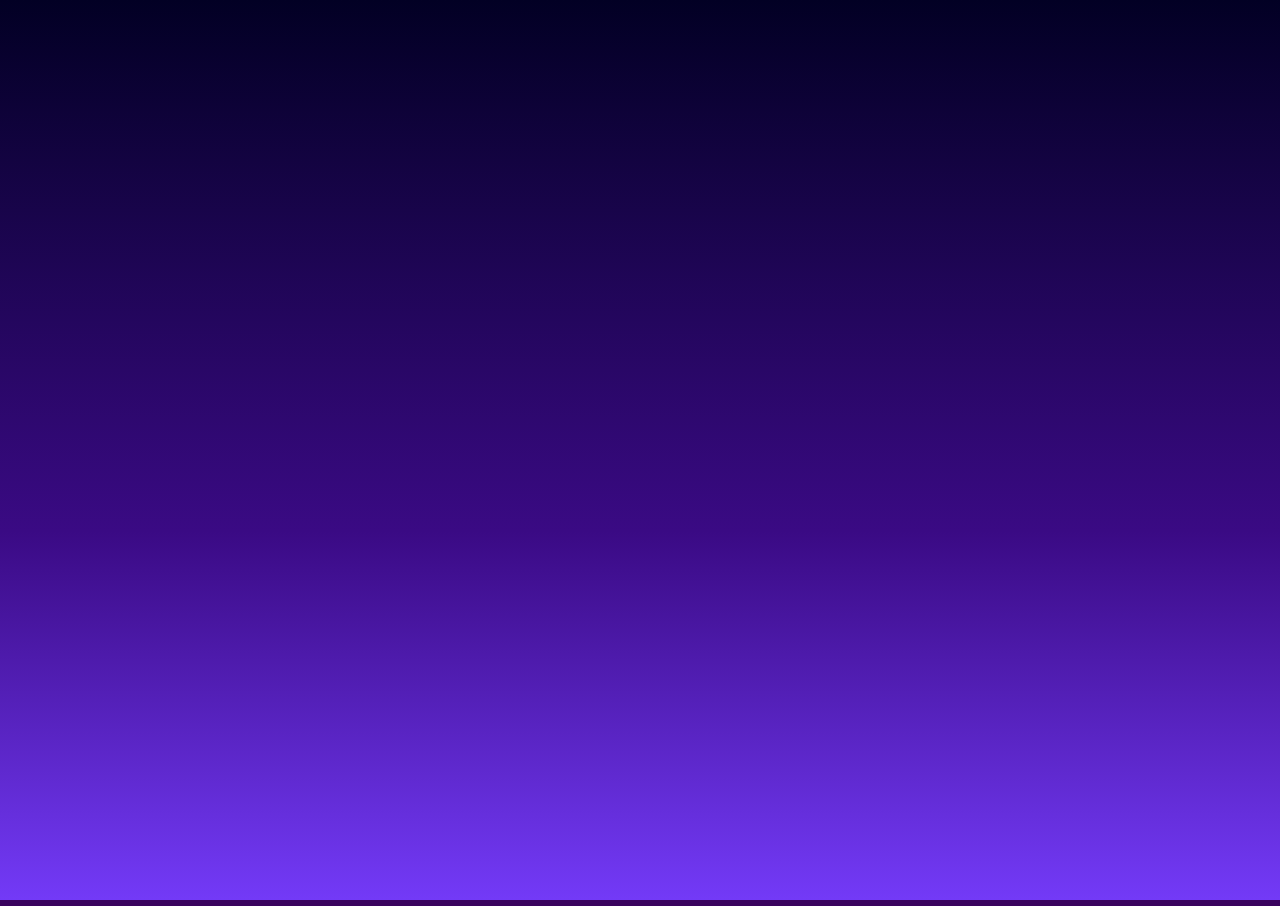
<file: index.html>
<!DOCTYPE html>
<html lang="en">
<head>
    <title>Home</title>
    <link href="css/style.css" rel="stylesheet">
    <!--Stuff-->
    <meta charset="UTF-8">
    <meta name="viewport" content="width=device-width, initial-scale=1">
</head>
<body id="landing">
    <div id="profile-card">
        <div id="content">
            <picture>
                <source srcset="images/profile_small.jpg" media="(max-width: 800px)">
                <source srcset="images/profile.jpeg" media="(min-width: 801px)">
                <source srcset="images/profile_small.jpg">
                <img src="images/profile_small.jpg" alt="Profile Picture">
            </picture>

            <a href="https://open.spotify.com/user/313vszeoe6wiff6pqiln7fig4oqq?si=fc24afa1b05b43d8" target="_blank">
                <img src="images/spotify.png" alt="Follow me on Spotify">
            </a>
            <a href="https://globalgamejam.org/users/ak24" target="_blank">
                <img src="images/ggj.png" alt="Follow me on GGJ">
            </a>
            <a href="https://www.youtube.com/channel/UCrzuOvINaiGTaIEznxDgbOg" target="_blank">
                <img src="images/youtube.png" alt="Follow me on Youtube">
            </a>
            <a href="https://www.instagram.com/sleepy.ash.on/" target="_blank">
                <img src="images/instagram.png" alt="Follow me on Instagram">
            </a>
            <h1>Hello. I'm Ashley Ann.</h1>
        </div>
            <nav>
                <ul>
                    <li><a href="aboutme.html">About Me</a></li>
                    <li><a href="education.html">My Education</a></li>
                    <li><a href="hobbies.html">My Hobbies</a></li>
                </ul>
            </nav>
    </div>
</body>
</html>
</file>
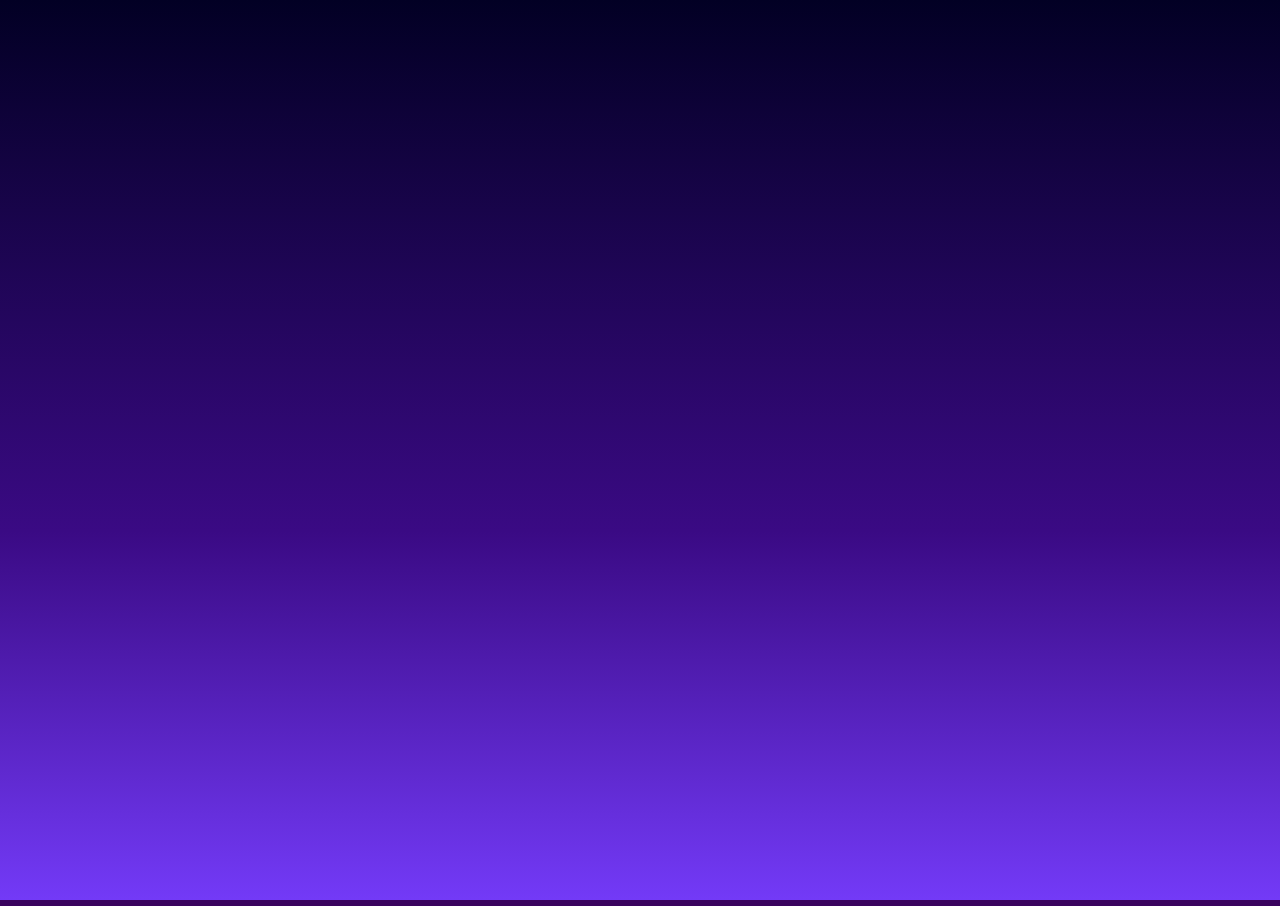
<file: Portfolio/index.html>
<!DOCTYPE html>
<html lang="en">
<head>
    <title>Home</title>
    <link href="css/style.css" rel="stylesheet">
    <!--Stuff-->
    <meta charset="UTF-8">
    <meta name="viewport" content="width=device-width, initial-scale=1">
</head>
<body id="landing">
    <div id="profile-card">
        <div id="content">
            <picture>
                <source srcset="images/profile_small.jpg" media="(max-width: 800px)">
                <source srcset="images/profile.jpeg" media="(min-width: 801px)">
                <source srcset="images/profile_small.jpg">
                <img src="images/profile_small.jpg" alt="Profile Picture">
            </picture>

            <a href="https://open.spotify.com/user/313vszeoe6wiff6pqiln7fig4oqq?si=fc24afa1b05b43d8" target="_blank">
                <img src="images/spotify.png" alt="Follow me on Spotify">
            </a>
            <a href="https://globalgamejam.org/users/ak24" target="_blank">
                <img src="images/ggj.png" alt="Follow me on GGJ">
            </a>
            <a href="https://www.youtube.com/channel/UCrzuOvINaiGTaIEznxDgbOg" target="_blank">
                <img src="images/youtube.png" alt="Follow me on Youtube">
            </a>
            <a href="https://www.instagram.com/sleepy.ash.on/" target="_blank">
                <img src="images/instagram.png" alt="Follow me on Instagram">
            </a>
            <h1>Hello. I'm Ashley Ann.</h1>
        </div>
            <nav>
                <ul>
                    <li><a href="aboutme.html">About Me</a></li>
                    <li><a href="education.html">My Education</a></li>
                    <li><a href="showcase.html">Showcase</a></li>
                </ul>
            </nav>
    </div>
</body>
</html>
</file>
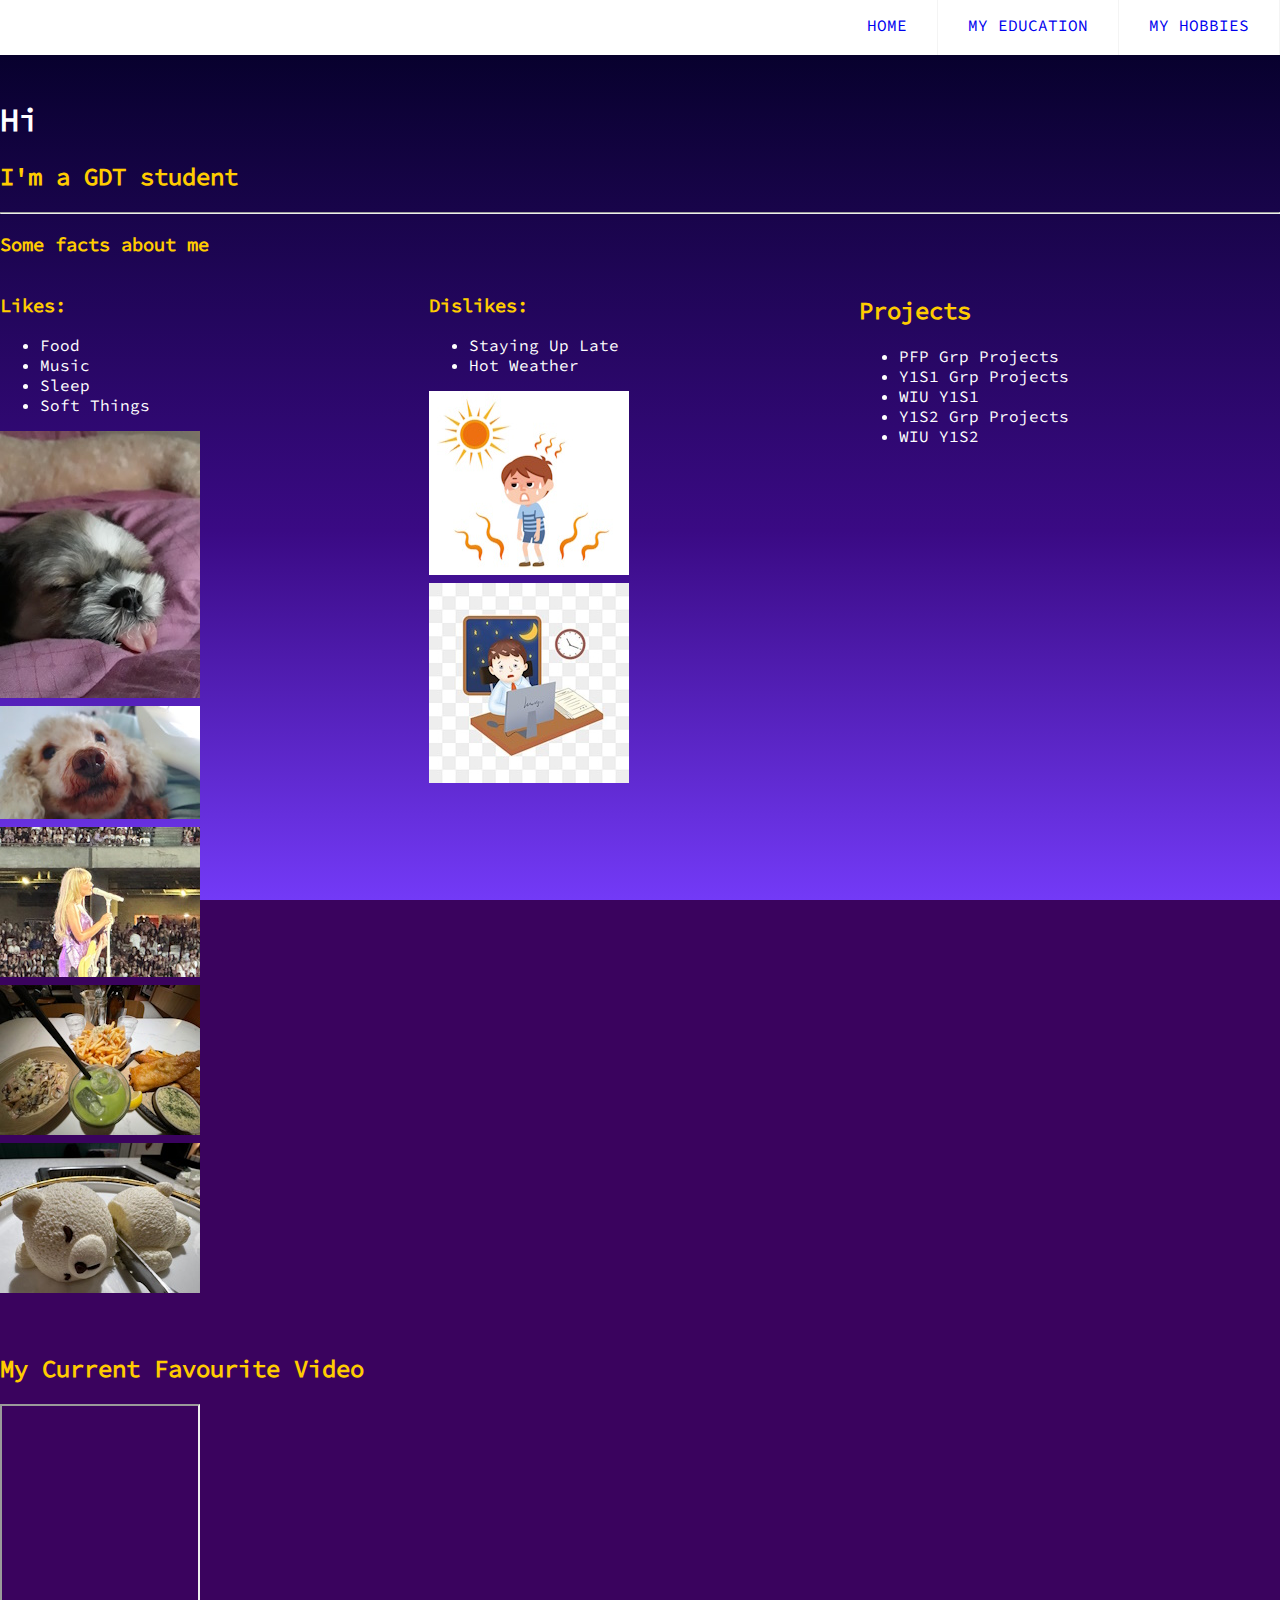
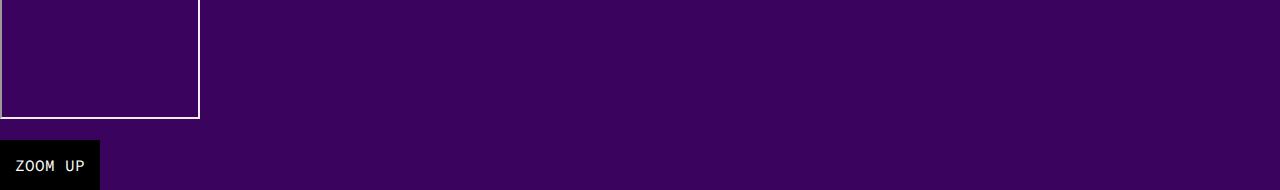
<file: aboutme.html>
﻿<!DOCTYPE html>
<html lang="en">
<head>
    <title>Me</title>
    <link href="css/style.css" rel="stylesheet">
    <!--Stuff-->
    <meta charset="UTF-8">
    <meta name="viewport" content="width=device-width, initial-scale=1">
</head>
<body>
    <nav class="header">
        <input class="menu-btn" type="checkbox" id="menu-btn">
        <label class="menu-icon" for="menu-btn"><span class="navicon"></span></label>
        <ul class="menu">
            <li><a href="index.html">Home</a></li>
            <li><a href="education.html">My Education</a></li>
            <li><a href="hobbies.html">My Hobbies</a></li>
        </ul>
    </nav>
    <a id="top"></a>
    <h1>Hi</h1>
    <h2>I'm a GDT student</h2>
    <hr>
    <h3>Some facts about me</h3>
    <div class="container">
        <div class="feature">
            <div>
                <h3>Likes:</h3>
                <ul>
                    <li>Food</li>
                    <li>Music</li>
                    <li>Sleep</li>
                    <li>Soft Things</li>
                </ul>
                <div class="container">
                    <div class="feature">
                        <img src="images/ming.jpeg" alt="dog">
                        <img src="images/bella.jpeg" alt="dog">
                        <img src="images/music.jpeg" alt="music">
                        <img src="images/foods.jpeg" alt="food">
                        <img src="images/ded.jpeg" alt="bday cake">
                    </div>
                </div>
            </div>
            <div>
                <h3>Dislikes:</h3>
                <ul>
                    <li>Staying Up Late</li>
                    <li>Hot Weather</li>
                </ul>
                <div class="container">
                    <div class="feature">
                        <img src="images/hot.jpg" alt="hot weather">
                        <img src="images/sleepless.jpg" alt="hot weather">
                    </div>
                </div>
            </div>
            <div>
                <h2>Projects</h2>
                    <ul>
                        <li>PFP Grp Projects</li>
                        <li>Y1S1 Grp Projects</li>
                        <li>WIU Y1S1</li>
                        <li>Y1S2 Grp Projects</li>
                        <li>WIU Y1S2</li>
                    </ul>
            </div>
            <div>
                <h2>My Current Favourite Video</h2>
                <iframe width="200" height="315" src="https://www.youtube.com/embed/NX8InjXV2OU?si=JHWQr1eLINN7y5zG" title="YouTube video player" allow="accelerometer; autoplay; clipboard-write; encrypted-media; gyroscope; picture-in-picture; web-share" referrerpolicy="strict-origin-when-cross-origin" allowfullscreen></iframe>
            </div>
        </div>
    </div>
    <a id="topButton" href="#top">Zoom Up</a>
</body>
</html>
</file>
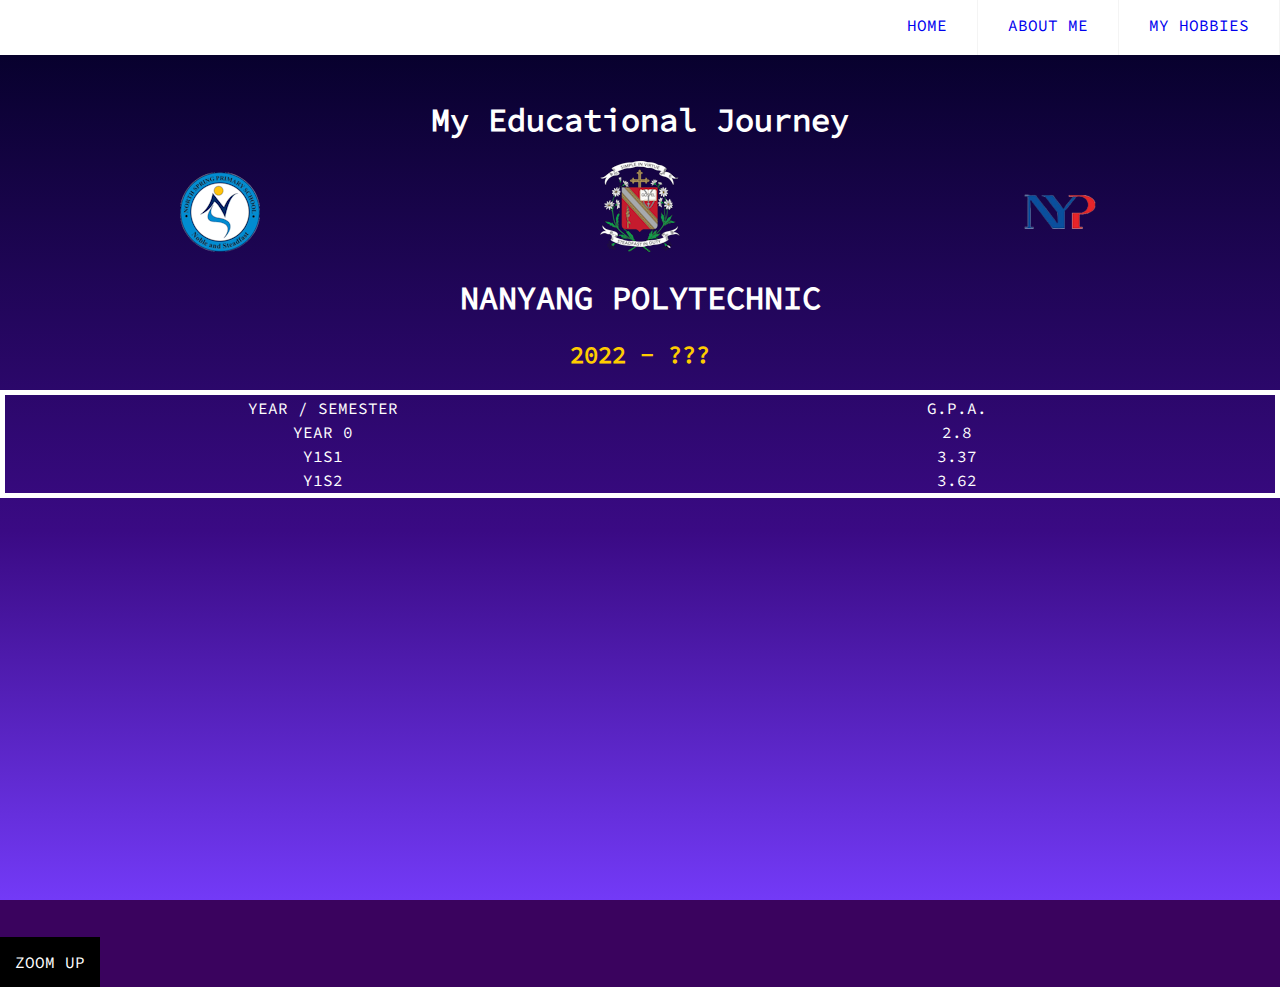
<file: education.html>
<!DOCTYPE html>
<html lang="en">
<head>
    <title>Education</title>
    <link href="css/style.css" rel="stylesheet">
    <!--Stuff-->
    <meta charset="UTF-8">
    <meta name="viewport" content="width=device-width, initial-scale=1">
</head>
<body>
    <nav class="header">
        <input class="menu-btn" type="checkbox" id="menu-btn">
        <label class="menu-icon" for="menu-btn"><span class="navicon"></span></label>
        <ul class="menu">
            <li><a href="index.html">Home</a></li>
            <li><a href="aboutme.html">About Me</a></li>
            <li><a href="hobbies.html">My Hobbies</a></li>
        </ul>
    </nav>
    <header><h1>My Educational Journey</h1></header>
    <ul id="schools">
        <li><a href="#primary"><img src="images/primary.png" alt="nsps"></a></li>
        <li><a href="#secondary"><img src="images/secondary.png" alt="chij sjc"></a></li>
        <li><a href="#poly"><img src="images/poly.png" alt="nyp"></a></li>
    </ul>
    <a id="top"></a>
    <div id="tab-folder">
        <div id="primary" class="tab-content">
            <h1>NORTH SPRING PRIMARY SCHOOL</h1>
            <h2>2012 - 2017</h2>
            <h3>PSLE Score: 156</h3>
            <table>
                <tr>
                    <td>
                        CCA NAME
                    </td>
                    <td>
                        DESCRIPTION
                    </td>
                    <td>
                        DURATION
                    </td>
                </tr>
                <tr>
                    <td>
                        violin
                    </td>
                    <td>
                        Noisy instrument. Failed miserably to play
                    </td>
                    <td>
                        P1-P2
                    </td>
                </tr>
                <tr>
                    <td>
                        yummy maths chef
                    </td>
                    <td>
                        yummy food. little math
                    </td>
                    <td>
                        P3-P6
                    </td>
                </tr>
            </table>
        </div>

        <div id="secondary" class="tab-content">
            <h1>CHIJ St Joseph's Convent</h1>
            <h2>2018 - 2021</h2>
            <h3>N Lvl Score: 9</h3>

            <h2>My Certificates</h2>
            <div class="container">
                <div class="feature">
                    <img src="images/cert1.jpeg" alt="cert">
                    <img src="images/cert2.jpeg" alt="cert">
                    <img src="images/cert3.jpeg" alt="cert">
                    <img src="images/cert4.jpeg" alt="cert">
                    <img src="images/cert5.jpeg" alt="cert">
                    <img src="images/cert6.jpeg" alt="cert">
                </div>
            </div>
        </div>

        <div id="poly" class="tab-content">
            <h1>NANYANG POLYTECHNIC</h1>
            <h2>2022 - ???</h2>
            <table>
                <tr>
                    <td>
                        YEAR / SEMESTER
                    </td>
                    <td>
                        G.P.A.
                    </td>
                </tr>
                <tr>
                    <td>
                        YEAR 0
                    </td>
                    <td>
                        2.8
                    </td>
                </tr>
                <tr>
                    <td>
                        Y1S1
                    </td>
                    <td>
                        3.37
                    </td>
                </tr>
                <tr>
                    <td>
                        Y1S2
                    </td>
                    <td>
                        3.62
                    </td>
                </tr>
            </table>
            <iframe src="https://www.google.com/maps/embed?pb=!1m18!1m12!1m3!1d3988.6611775835363!2d103.84636841132063!3d1.3799553614709208!2m3!1f0!2f0!3f0!3m2!1i1024!2i768!4f13.1!3m3!1m2!1s0x31da16eb64b0249d%3A0xe5f10ff680eed942!2sNanyang%20Polytechnic!5e0!3m2!1sen!2ssg!4v1716762603054!5m2!1sen!2ssg" width="550" height="450" style="border:0;" allowfullscreen="" loading="lazy" referrerpolicy="no-referrer-when-downgrade"></iframe>
        </div>
        
    </div>
    <a id="topButton" href="#top">Zoom Up</a>
</body>
</html>
</file>
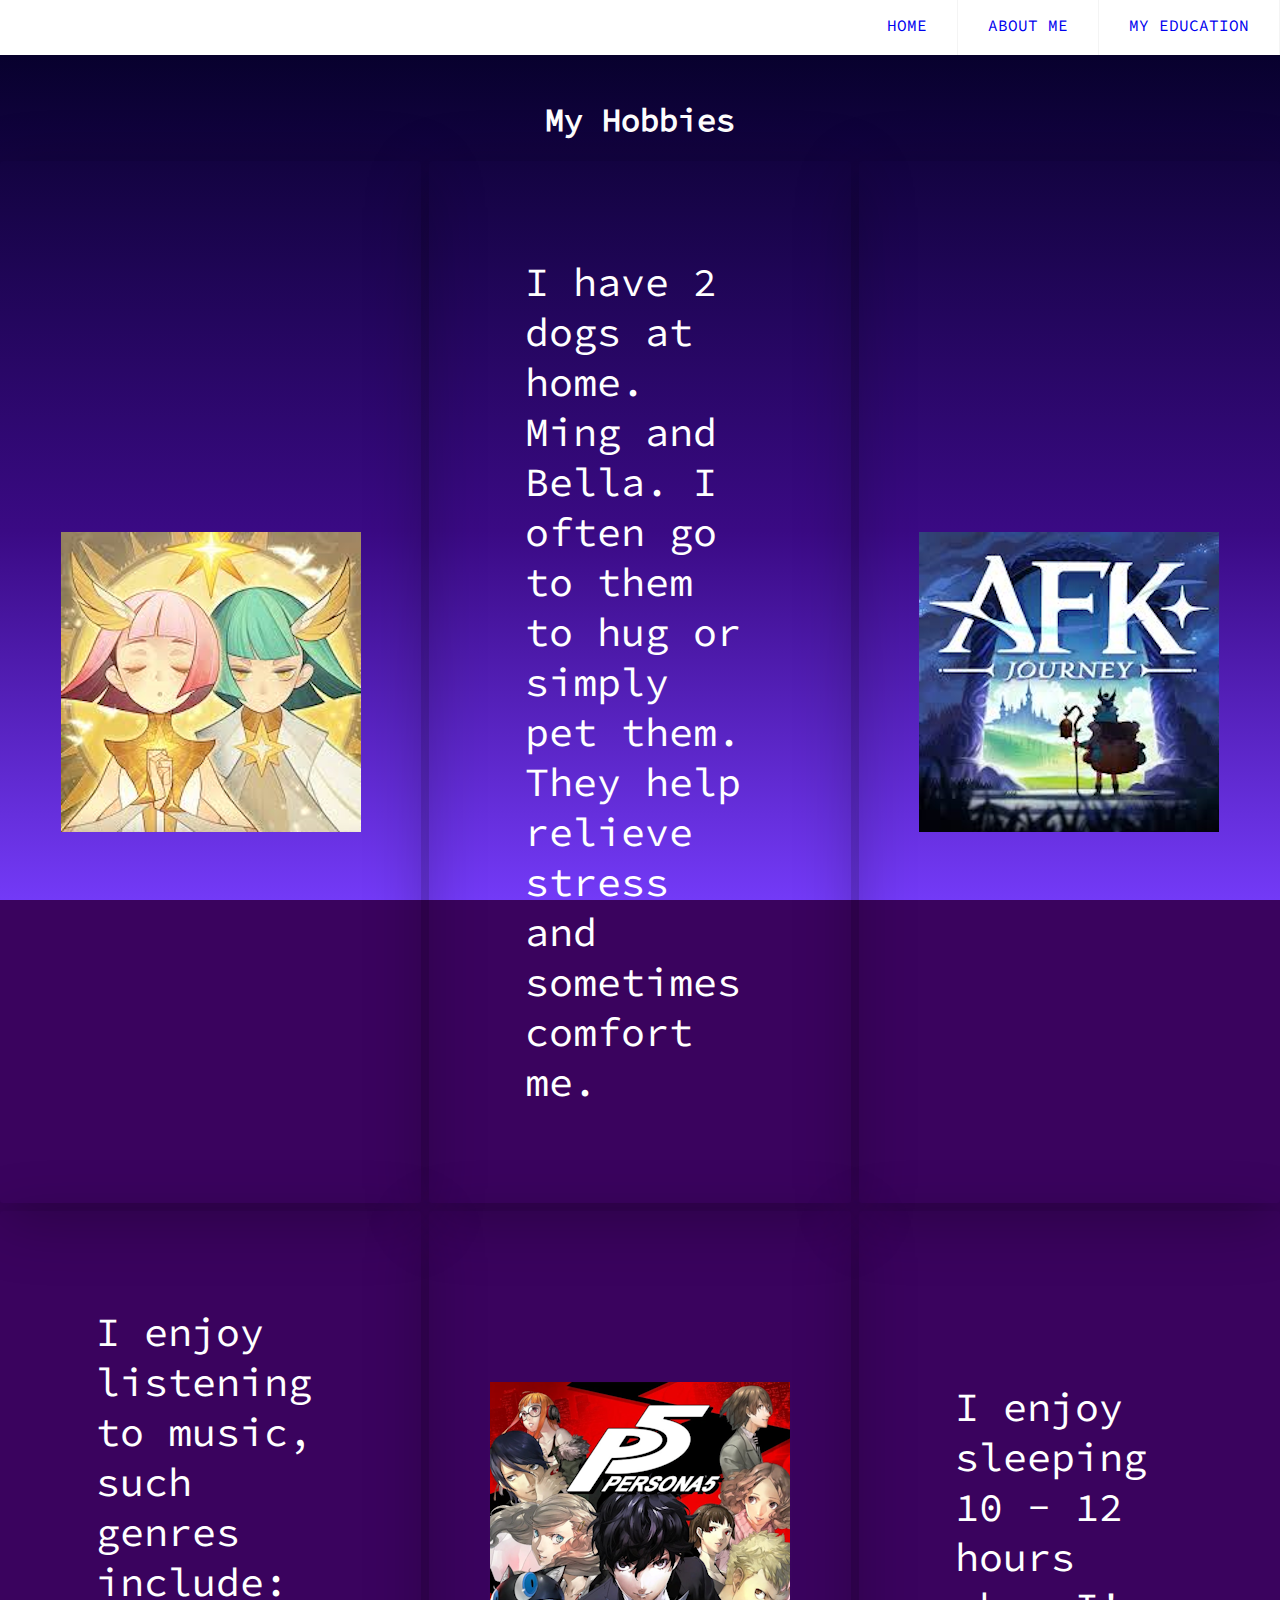
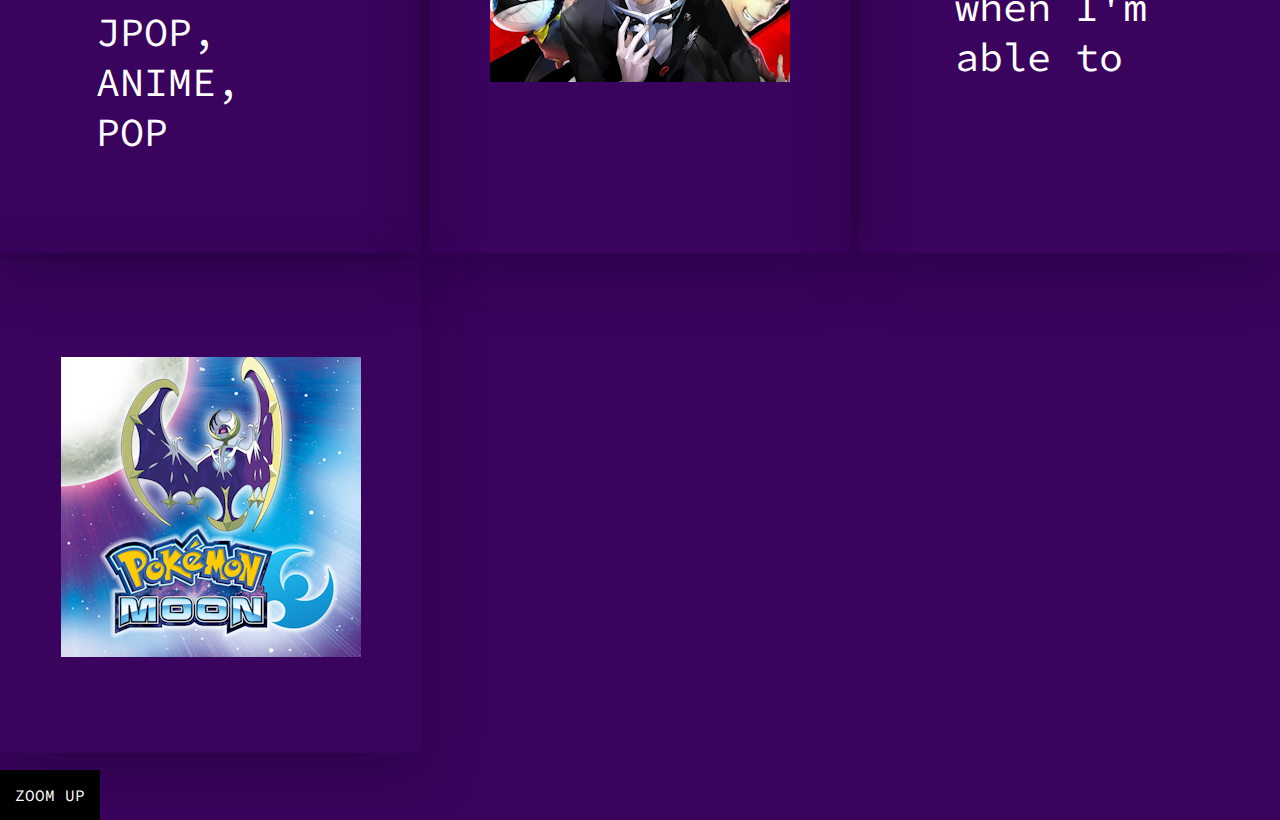
<file: hobbies.html>
<!DOCTYPE html>
<html lang="en">
<head>
    <title>Hobby</title>
    <link href="css/style.css" rel="stylesheet">
    <!--Stuff-->
    <meta charset="UTF-8">
    <meta name="viewport" content="width=device-width, initial-scale=1">
</head>
<body id="hobby">
    <nav class="header">
        <input class="menu-btn" type="checkbox" id="menu-btn">
        <label class="menu-icon" for="menu-btn"><span class="navicon"></span></label>
        <ul class="menu">
            <li><a href="index.html">Home</a></li>
            <li><a href="aboutme.html">About Me</a></li>
            <li><a href="education.html">My Education</a></li>
        </ul>
    </nav>
    <a id="top"></a>
    <h1>My Hobbies</h1>
    <div class="container">
        <div class="feature">
            <div class="item">
                <img src="images/game1.png" alt="afk arena">
            </div>
            <div class="item">
                I have 2 dogs at home.
                Ming and Bella.
                I often go to them to hug or simply pet them.
                They help relieve stress and sometimes comfort me.
            </div>
            <div class="item">
                <img src="images/game2.png" alt="afk journey">
            </div>
            <div class="item">
                I enjoy listening to music, such genres include: JPOP, ANIME, POP
            </div>
            <div class="item">
                <img src="images/game3.png" alt="persona 5">
            </div>
            <div class="item">I enjoy sleeping 10 - 12 hours when I'm able to</div>
            <div class="item">
                <img src="images/game4.png" alt="pokemon moon">
            </div>
        </div>
        </div>
        <a id="topButton" href="#top">Zoom Up</a>
</body>
</html>
</file>
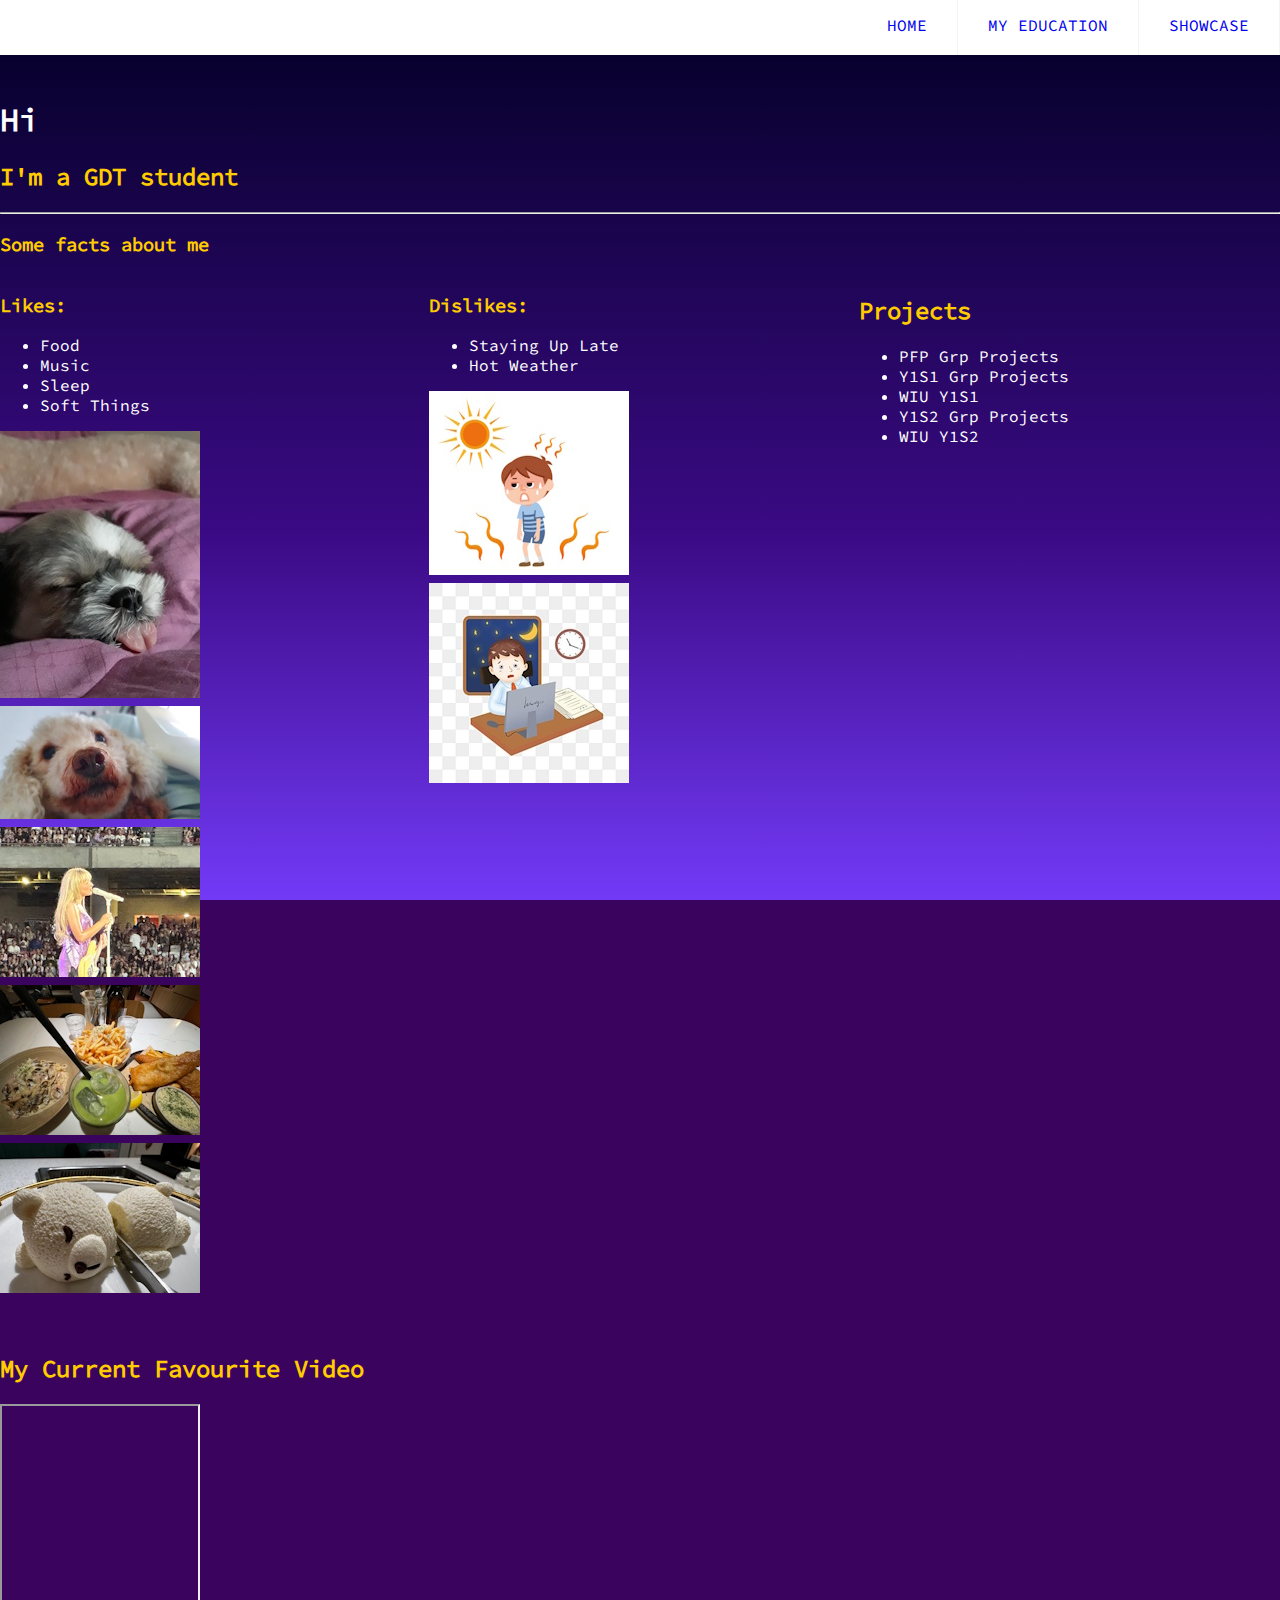
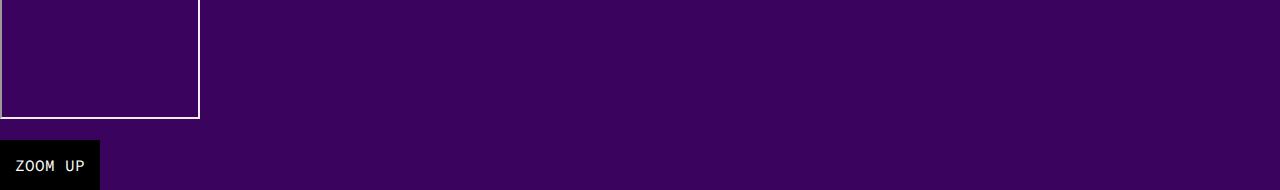
<file: Portfolio/aboutme.html>
﻿<!DOCTYPE html>
<html lang="en">
<head>
    <title>Me</title>
    <link href="css/style.css" rel="stylesheet">
    <!--Stuff-->
    <meta charset="UTF-8">
    <meta name="viewport" content="width=device-width, initial-scale=1">
</head>
<body>
    <nav class="header">
        <input class="menu-btn" type="checkbox" id="menu-btn">
        <label class="menu-icon" for="menu-btn"><span class="navicon"></span></label>
        <ul class="menu">
            <li><a href="index.html">Home</a></li>
            <li><a href="education.html">My Education</a></li>
            <li><a href="showcase.html">Showcase</a></li>
        </ul>
    </nav>
    <a id="top"></a>
    <h1>Hi</h1>
    <h2>I'm a GDT student</h2>
    <hr>
    <h3>Some facts about me</h3>
    <div class="container">
        <div class="feature">
            <div>
                <h3>Likes:</h3>
                <ul>
                    <li>Food</li>
                    <li>Music</li>
                    <li>Sleep</li>
                    <li>Soft Things</li>
                </ul>
                <div class="container">
                    <div class="feature">
                        <img src="images/ming.jpeg" alt="dog">
                        <img src="images/bella.jpeg" alt="dog">
                        <img src="images/music.jpeg" alt="music">
                        <img src="images/foods.jpeg" alt="food">
                        <img src="images/ded.jpeg" alt="bday cake">
                    </div>
                </div>
            </div>
            <div>
                <h3>Dislikes:</h3>
                <ul>
                    <li>Staying Up Late</li>
                    <li>Hot Weather</li>
                </ul>
                <div class="container">
                    <div class="feature">
                        <img src="images/hot.jpg" alt="hot weather">
                        <img src="images/sleepless.jpg" alt="hot weather">
                    </div>
                </div>
            </div>
            <div>
                <h2>Projects</h2>
                    <ul>
                        <li>PFP Grp Projects</li>
                        <li>Y1S1 Grp Projects</li>
                        <li>WIU Y1S1</li>
                        <li>Y1S2 Grp Projects</li>
                        <li>WIU Y1S2</li>
                    </ul>
            </div>
            <div>
                <h2>My Current Favourite Video</h2>
                <iframe width="200" height="315" src="https://www.youtube.com/embed/NX8InjXV2OU?si=JHWQr1eLINN7y5zG" title="YouTube video player" allow="accelerometer; autoplay; clipboard-write; encrypted-media; gyroscope; picture-in-picture; web-share" referrerpolicy="strict-origin-when-cross-origin" allowfullscreen></iframe>
            </div>
        </div>
    </div>
    <a id="topButton" href="#top">Zoom Up</a>
</body>
</html>
</file>
<file: css/style.css>
/*FONT*/
@font-face {
    font-family: codeFont;
    src: url(../fonts/SourceCodePro-Regular.ttf);
}

* {
	font-family: codeFont;
	box-sizing: border-box;
}

/*NAVIGATION BAR CSS*/
.header {
	background-color: white;
	color: #08720F;
	box-shadow: 1px 1px 4px 0 rgba(0,0,0,.1);
	position: fixed;
	width: 100%;
	z-index: 3;
	text-transform: uppercase;
	top: -5px;
}

.header ul {
	margin: 0;
	padding: 0;
	list-style: none;
	overflow: hidden;
	background-color: #fff;
}

.header li a {
	display: block;
	padding: 20px 20px;
	border-right: 1px solid #f4f4f4;
	text-decoration: none;
}

.header li a:hover,
.header .menu-btn:hover {
	background-color: #08720F;
	color: white;
}

.header .menu {
	clear: both;
	max-height: 0;
	transition: max-height .2s ease-out;
}

.header .menu-icon {
	cursor: pointer;
	display: inline-block;
	float: right;
	padding: 28px 20px;
	position: relative;
	user-select: none;
}

.header .menu-icon .navicon {
	background: #333;
	display: block;
	height: 2px;
	position: relative;
	transition: background .2s ease-out;
	width: 18px;
}

.header .menu-icon .navicon:before,
.header .menu-icon .navicon:after {
	background: #333;
	content: '';
	display: block;
	height: 100%;
	position: absolute;
	transition: all .2s ease-out;
	width: 100%;
}

.header .menu-icon .navicon:before {
	top: 5px;
}

.header .menu-icon .navicon:after {
	top: -5px;
}

.header .menu-btn {
	display: none;
}

.header .menu-btn:checked ~ .menu {
		max-height: 240px;
}

.header .menu-btn:checked ~ .menu-icon .navicon {
	background: transparent;
}

.header .menu-btn:checked ~ .menu-icon .navicon:before {
	transform: rotate(-45deg);
}

.header .menu-btn:checked ~ .menu-icon .navicon:after {
	transform: rotate(45deg);
}

.header .menu-btn:checked ~ .menu-icon:not(.steps) .navicon:before,
.header .menu-btn:checked ~ .menu-icon:not(.steps) .navicon:after {
	top: 0;
}

header {
	text-align: center;
}

header h1 {
	color: white;
}

body {
	color: white;
	margin: 0;
	margin-top: 100px;
	background: #3A035E no-repeat center center fixed;
	background-image: linear-gradient(rgba(2,0,36,1) 0%, rgba(58,10,132,1) 59%, rgba(115,58,247,1) 100%);
}

#primary table {
	width: 100%;
	text-align:left;
	border: double;
}
#primary td {
	width: 32%;
}

#poly table, tr{
	border: 5px solid white;
}
#poly table{
	width: 100%;
}
#poly td{
	width: 32%;
}

#topButton {
	background-color: black;
	color: white;
	text-decoration: none;
	text-transform: uppercase;
	padding: 15px;
}
/***LANDING CONFIGURATION***/
/*LANDING PAGE ANIMATION*/
#landing {
    background: #3A035E no-repeat center center fixed;
    /*Gradient of backhround*/
    background-image: linear-gradient(rgba(2,0,36,1) 0%, rgba(58,10,132,1) 59%, rgba(115,58,247,1) 100%);
    background-size: 120% auto;
    position: fixed;
    padding: 0;
    margin: 0;
    width: 100%;
    height: 100%;
}

#landing body:before {
	content: "";
	height: 0px;
	padding: 0px;
	border: 110em solid #292B32;
	position: absolute;
	left: 50%;
	top: 100%;
	z-index: 1;
	display: block;
	border-radius: 50%;
	transform: translate(-50%, -50%);
	pointer-events: none;
	animation: puff_portrait 0.5s 1.8s cubic-bezier(0.55, 0.055, 0.675, 0.19) forwards, borderRadius 0.2s 2.3s linear forwards;
}

#landing nav {
	text-align: center;
	position: relative;
}

#landing nav > ul {
	list-style: none;
	padding: 0;
	margin: 0;
}

#landing nav > ul > li {
	display: inline-block;
}

#landing nav > ul > li > a {
	text-decoration: none;
	text-transform: uppercase;
	background-color: black;
	color: white;
	display: inline-block;
	flex-direction: row;
}

#profile-card {
	display: flex;
    flex-direction: column;
    align-items: center;
    text-align: center;

	overflow: hidden;
	background: #711988;
	width: 50%;
	height: auto;
	position: relative;
	left: 50%;
	top: 50%;
	z-index: 2;
	opacity: 0;
	margin-top: 100px;
	transform: translate(-50%, -50%);
	/*Changes roundness of ball & profile card*/
	border-radius: 50%;
	box-shadow: 0px 3px 30px rgba(0,0, 0, 0.5), 0px 3px 30px rgba(0, 0, 0, 0.5);
	animation: 
		init 0.5s 0.2s cubic-bezier(0.55, 0.055, 0.675, 0.19) forwards, 
		moveDown 1s 0.8s cubic-bezier(0.6, -0.28, 0.735, 0.045) forwards, 
		moveUp 1s 1.8s cubic-bezier(0.175, 0.885, 0.32, 1.275) forwards, 
		materia_portrait 0.5s 2.7s cubic-bezier(0.86, 0, 0.07, 1) forwards;
}

#profile-card #content {
		opacity: 0;
		color: white;
		animation: moveIn 1s 3.1s ease forwards;
	}

/*PROFILE PICTURE*/
#profile-card picture>img {
		border-radius: 100%;
		margin-left: auto;
		margin-right: auto;
		box-shadow: 0px 3px 30px rgba(0,0, 0, 0.5), 0px 3px 30px rgba(0, 0, 0, 0.5);
		animation: rotation 10s infinite linear;
	}

/*SOCIAL MEDIA LINKS*/
#profile-card #content a{
		text-decoration: none;
		max-width: 80px;
		display: inline-block;
	}

#profile-card #content a > img {
		width: 80px;
		margin: 0;
	}

/*NAVIGATION BAR*/
#profile-card nav a {
		flex-direction: column;
	}

#profile-card nav {
		text-align: center;
		display: flex;
		flex-direction: column;
		width: 100%;
	}

/*EDUCATION PAGE*/
#schools {
	list-style: none;
	padding: 0;
	margin: 0;
	display: inline-block;
	flex-direction: row;
	width: 100%;
	text-align: center;
}

#schools li {
		display: inline-block;
		width: 32%;
	}

#schools a {
		text-decoration: none;
		display: inline-block;
		flex-direction: row;
		text-align: center;
	}

/* Hide all tab contents by default, except the targeted tab and the last tab */
#tab-folder > .tab-content:target ~ .tab-content:last-child, 
#tab-folder > .tab-content {
	display: none;
}
/* Show the targeted tab and the last tab */
#tab-folder > :last-child, 
#tab-folder > .tab-content:target {
		display: block;
		text-align: center;
		color: white;
	}

/*HOBBIES PAGE*/
#hobby h1 {
	color: white;
	text-align: center;
}

/*Grid*/
.container {
	width: 100%;
	display: grid;
	grid-template-columns: 1fr 1fr 1fr 1fr;
	grid-template-rows: repeat(5, max-content);
	row-gap: 0.5rem;
}
.feature {
	display: grid;
	grid-template-columns: repeat(auto-fit, minmax(20rem, 1fr));
	grid-gap: 0.5rem;
	grid-column: 1/-1;
}
.feature h1, h2, h3 {
	color: #ffcc00; /* Bright yellow for headers */
}
.item {
	padding: 6rem;
	color: white;
	font-size: 10px;
	border-radius: 0.2rem;
	display: flex;
	justify-content: center;
	align-items: center;
	box-shadow: 0 1rem 4rem rgba(0, 0, 0, 0.25);
	transition: all 0.2s;
}

/*Desktop*/
@media (min-width: 801px) {
	.header li {
		float: left;
	}

	.header li a {
			padding: 20px 30px;
		}

	.header .menu {
		clear: none;
		float: right;
		max-height: none;
	}

	.header .menu-icon {
		display: none;
	}

	#profile-card h1 {
		font-size: 30px;
		text-align: center;
	}

	#profile-card picture>img {
		border-radius: 100%;
		display: block;
	}

	#profile-card nav {
		width: 100%;
		height: 300px;
		display: flex;
		flex-direction: column;
	}

	#profile-card nav > ul {
			list-style: none;
			padding: 0;
			margin: 0;
			opacity: 0;
			animation: moveIn 1s 3.1s ease forwards;
			display: flex;
			flex-direction: row;
			width: 100%;
			height: 100%;
		}

	#profile-card nav > ul > li {
				width: 35%;
				text-align: center;
				margin: 0;
			}

	#profile-card nav > ul > li > a {
					width: 100%;
					padding: 50px 0px;
					background: #111111;
					text-transform: uppercase;
					text-decoration: none;
					font-size: 3vh;
					color: white;
				}

	#profile-card nav > ul > li > a:hover {
					background: #521787;
				}

	.item {
		font-size: 40px;
	}
}

/*Tablet*/
@media (min-width: 541px) and (max-width: 800px) {

	.header li {
		float: left;
	}

	.header li a {
			padding: 20px 30px;
		}

	.header .menu {
		clear: none;
		float: right;
		max-height: none;
	}

	.header .menu-icon {
		display: none;
	}
	
	#profile-card h1 {
		font-size: 30px;
		text-align: center;
	}

	#profile-card picture>img {
		border-radius: 100%;
		display: block;
		max-width: 172px;
	}

	#profile-card nav > ul {
		list-style: none;
		padding: 0;
		margin: 0;
		opacity: 0;
		animation: moveIn 1s 3.1s ease forwards;
	}

	#profile-card nav > ul > li {
			display: block;
			text-align: center;
			margin: 0;
		}

	#profile-card nav > ul > li > a {
				display: block;
				padding: 30px;
				background: #111111;
				text-transform: uppercase;
				text-decoration: none;
				font-size: 4vh;
				color: white;
			}

	#profile-card nav > ul > li > a:hover {
					background: #521787;
				}
	
	.item {
		font-size: 35px;
	}
}

/*Mobile*/
@media (max-width: 540px) {
	nav > ul {
	}

	nav > ul > li {
			display: block;
		}

	nav > ul > li > a {
				display: block;
				padding: 30px;
				font-size: 3vh;
			}

	#profile-card h1 {
		font-size: 30px;
		text-align: center;
	}

	#profile-card picture>img {
		display: block;
		max-width: 172px;
	}

	#profile-card nav > ul {
		list-style: none;
		padding: 0;
		margin: 0;
		opacity: 0;
		animation: moveIn 1s 3.1s ease forwards;
	}

	#profile-card nav > ul > li {
			display: block;
			text-align: center;
			margin: 0;
		}

	#profile-card nav > ul > li > a {
				display: block;
				padding: 30px;
				background: #111111;
				text-transform: uppercase;
				text-decoration: none;
				font-size: 4vh;
				color: white;
			}

	#profile-card nav > ul > li > a:hover {
					background: #521787;
				}

	.item {
		font-size: 30px;
	}
}

/*Initialise profile card*/
@keyframes init {
		0% {
			width: 0px;
			height: 0px;
		}

		100% {
			/*Change ball size*/
			width: 50px;
			height: 50px;
			margin-top: 0px;
			opacity: 1;
		}
	}

@keyframes puff_portrait {
		0% {
			top: 100%;
			height: 0px;
			padding: 0px;
		}

		100% {
			top: 50%;
			height: 100%;
			padding: 0px 100%;
		}
	}

@keyframes puff_landscape {
		0% {
			top: 100%;
			width: 0%;
			padding-bottom: 0%;
		}

		100% {
			top: 50%;
			width: 100%;
			padding-bottom: 100%;
		}
	}

@keyframes borderRadius {
		100% {
			border-radius: 0px;
		}
	}

@keyframes moveDown {
		0% {
			top: 50%;
		}

		50% {
			top: 40%;
		}

		100% {
			top: 100%;
		}
	}

@keyframes moveUp {
		0% {
			background: #711988;
			top: 100%;
		}

		50% {
			top: 40%;
		}

		100% {
			top: 50%;
			background: #E0E0E0;
		}
	}

@keyframes materia_landscape {
		0% {
			background: #711988;
		}

		50% {
			border-radius: 4px;
		}

		100% {
			width: 440px;
			height: 280px;
			background: #E0E0E0;
			border-radius: 4px;
		}
	}

@keyframes materia_portrait {
		0% {
			background: #E0E0E0;
		}

		50% {
			border-radius: 4px;
		}

		100% {
			z-index: 100;
			/*Changes profile card size*/
			width: 80%;
			height: 80%;
			/*Change profile card colour*/
			background: #181818;
			border-radius: 4px;
		}
	}

@keyframes moveIn {
		0% {
			margin-top: 50px;
			opacity: 0;
		}

		100% {
			opacity: 1;
		}
	}

@keyframes scaleIn {
		0% {
			transform: scale(0);
		}

		100% {
			transform: scale(1);
		}
	}

@keyframes ripple {
		0% {
			transform: scale3d(0, 0, 0);
		}

		50%, 100% {
			transform: scale3d(1, 1, 1);
		}

		100% {
			opacity: 0;
		}
	}

@keyframes rotation {
		from {
			transform: rotate(0deg);
		}

		to {
			transform: rotate(359deg);
		}
	}
</file>
<file: Portfolio/css/style.css>
/*FONT*/
@font-face {
    font-family: codeFont;
    src: url(../fonts/SourceCodePro-Regular.ttf);
}

* {
	font-family: codeFont;
	box-sizing: border-box;
}

/*NAVIGATION BAR CSS*/
.header {
	background-color: white;
	color: #08720F;
	box-shadow: 1px 1px 4px 0 rgba(0,0,0,.1);
	position: fixed;
	width: 100%;
	z-index: 3;
	text-transform: uppercase;
	top: -5px;
}

.header ul {
	margin: 0;
	padding: 0;
	list-style: none;
	overflow: hidden;
	background-color: #fff;
}

.header li a {
	display: block;
	padding: 20px 20px;
	border-right: 1px solid #f4f4f4;
	text-decoration: none;
}

.header li a:hover,
.header .menu-btn:hover {
	background-color: #08720F;
	color: white;
}

.header .menu {
	clear: both;
	max-height: 0;
	transition: max-height .2s ease-out;
}

.header .menu-icon {
	cursor: pointer;
	display: inline-block;
	float: right;
	padding: 28px 20px;
	position: relative;
	user-select: none;
}

.header .menu-icon .navicon {
	background: #333;
	display: block;
	height: 2px;
	position: relative;
	transition: background .2s ease-out;
	width: 18px;
}

.header .menu-icon .navicon:before,
.header .menu-icon .navicon:after {
	background: #333;
	content: '';
	display: block;
	height: 100%;
	position: absolute;
	transition: all .2s ease-out;
	width: 100%;
}

.header .menu-icon .navicon:before {
	top: 5px;
}

.header .menu-icon .navicon:after {
	top: -5px;
}

.header .menu-btn {
	display: none;
}

.header .menu-btn:checked ~ .menu {
		max-height: 240px;
}

.header .menu-btn:checked ~ .menu-icon .navicon {
	background: transparent;
}

.header .menu-btn:checked ~ .menu-icon .navicon:before {
	transform: rotate(-45deg);
}

.header .menu-btn:checked ~ .menu-icon .navicon:after {
	transform: rotate(45deg);
}

.header .menu-btn:checked ~ .menu-icon:not(.steps) .navicon:before,
.header .menu-btn:checked ~ .menu-icon:not(.steps) .navicon:after {
	top: 0;
}

header {
	text-align: center;
}

header h1 {
	color: white;
}

body {
	color: white;
	margin: 0;
	margin-top: 100px;
	background: #3A035E no-repeat center center fixed;
	background-image: linear-gradient(rgba(2,0,36,1) 0%, rgba(58,10,132,1) 59%, rgba(115,58,247,1) 100%);
}

#primary table {
	width: 100%;
	text-align:left;
	border: double;
}
#primary td {
	width: 32%;
}

#poly table, tr{
	border: 5px solid white;
}
#poly table{
	width: 100%;
}
#poly td{
	width: 32%;
}

#topButton {
	background-color: black;
	color: white;
	text-decoration: none;
	text-transform: uppercase;
	padding: 15px;
}
/***LANDING CONFIGURATION***/
/*LANDING PAGE ANIMATION*/
#landing {
    background: #3A035E no-repeat center center fixed;
    /*Gradient of backhround*/
    background-image: linear-gradient(rgba(2,0,36,1) 0%, rgba(58,10,132,1) 59%, rgba(115,58,247,1) 100%);
    background-size: 120% auto;
    position: fixed;
    padding: 0;
    margin: 0;
    width: 100%;
    height: 100%;
}

#landing body:before {
	content: "";
	height: 0px;
	padding: 0px;
	border: 110em solid #292B32;
	position: absolute;
	left: 50%;
	top: 100%;
	z-index: 1;
	display: block;
	border-radius: 50%;
	transform: translate(-50%, -50%);
	pointer-events: none;
	animation: puff_portrait 0.5s 1.8s cubic-bezier(0.55, 0.055, 0.675, 0.19) forwards, borderRadius 0.2s 2.3s linear forwards;
}

#landing nav {
	text-align: center;
	position: relative;
}

#landing nav > ul {
	list-style: none;
	padding: 0;
	margin: 0;
}

#landing nav > ul > li {
	display: inline-block;
}

#landing nav > ul > li > a {
	text-decoration: none;
	text-transform: uppercase;
	background-color: black;
	color: white;
	display: inline-block;
	flex-direction: row;
}

#profile-card {
	display: flex;
    flex-direction: column;
    align-items: center;
    text-align: center;

	overflow: hidden;
	background: #711988;
	width: 50%;
	height: auto;
	position: relative;
	left: 50%;
	top: 50%;
	z-index: 2;
	opacity: 0;
	margin-top: 100px;
	transform: translate(-50%, -50%);
	/*Changes roundness of ball & profile card*/
	border-radius: 50%;
	box-shadow: 0px 3px 30px rgba(0,0, 0, 0.5), 0px 3px 30px rgba(0, 0, 0, 0.5);
	animation: 
		init 0.5s 0.2s cubic-bezier(0.55, 0.055, 0.675, 0.19) forwards, 
		moveDown 1s 0.8s cubic-bezier(0.6, -0.28, 0.735, 0.045) forwards, 
		moveUp 1s 1.8s cubic-bezier(0.175, 0.885, 0.32, 1.275) forwards, 
		materia_portrait 0.5s 2.7s cubic-bezier(0.86, 0, 0.07, 1) forwards;
}

#profile-card #content {
		opacity: 0;
		color: white;
		animation: moveIn 1s 3.1s ease forwards;
	}

/*PROFILE PICTURE*/
#profile-card picture>img {
		border-radius: 100%;
		margin-left: auto;
		margin-right: auto;
		box-shadow: 0px 3px 30px rgba(0,0, 0, 0.5), 0px 3px 30px rgba(0, 0, 0, 0.5);
		animation: rotation 10s infinite linear;
	}

/*SOCIAL MEDIA LINKS*/
#profile-card #content a{
		text-decoration: none;
		max-width: 80px;
		display: inline-block;
	}

#profile-card #content a > img {
		width: 80px;
		margin: 0;
	}

/*NAVIGATION BAR*/
#profile-card nav a {
		flex-direction: column;
	}

#profile-card nav {
		text-align: center;
		display: flex;
		flex-direction: column;
		width: 100%;
	}

/*EDUCATION PAGE*/
#schools {
	list-style: none;
	padding: 0;
	margin: 0;
	display: inline-block;
	flex-direction: row;
	width: 100%;
	text-align: center;
}

#schools li {
		display: inline-block;
		width: 32%;
	}

#schools a {
		text-decoration: none;
		display: inline-block;
		flex-direction: row;
		text-align: center;
	}

/* Hide all tab contents by default, except the targeted tab and the last tab */
#tab-folder > .tab-content:target ~ .tab-content:last-child, 
#tab-folder > .tab-content {
	display: none;
}
/* Show the targeted tab and the last tab */
#tab-folder > :last-child, 
#tab-folder > .tab-content:target {
		display: block;
		text-align: center;
		color: white;
	}

/*HOBBIES PAGE*/
#hobby h1 {
	color: white;
	text-align: center;
}

/*Grid*/
.container {
	width: 100%;
	display: grid;
	grid-template-columns: 1fr 1fr 1fr 1fr;
	grid-template-rows: repeat(5, max-content);
	row-gap: 0.5rem;
}
.feature {
	display: grid;
	grid-template-columns: repeat(auto-fit, minmax(20rem, 1fr));
	grid-gap: 0.5rem;
	grid-column: 1/-1;
}
.feature h1, h2, h3 {
	color: #ffcc00; /* Bright yellow for headers */
}
.item {
	padding: 6rem;
	color: white;
	font-size: 10px;
	border-radius: 0.2rem;
	display: flex;
	justify-content: center;
	align-items: center;
	box-shadow: 0 1rem 4rem rgba(0, 0, 0, 0.25);
	transition: all 0.2s;
}

/*Desktop*/
@media (min-width: 801px) {
	.header li {
		float: left;
	}

	.header li a {
			padding: 20px 30px;
		}

	.header .menu {
		clear: none;
		float: right;
		max-height: none;
	}

	.header .menu-icon {
		display: none;
	}

	#profile-card h1 {
		font-size: 30px;
		text-align: center;
	}

	#profile-card picture>img {
		border-radius: 100%;
		display: block;
	}

	#profile-card nav {
		width: 100%;
		height: 300px;
		display: flex;
		flex-direction: column;
	}

	#profile-card nav > ul {
			list-style: none;
			padding: 0;
			margin: 0;
			opacity: 0;
			animation: moveIn 1s 3.1s ease forwards;
			display: flex;
			flex-direction: row;
			width: 100%;
			height: 100%;
		}

	#profile-card nav > ul > li {
				width: 35%;
				text-align: center;
				margin: 0;
			}

	#profile-card nav > ul > li > a {
					width: 100%;
					padding: 50px 0px;
					background: #111111;
					text-transform: uppercase;
					text-decoration: none;
					font-size: 3vh;
					color: white;
				}

	#profile-card nav > ul > li > a:hover {
					background: #521787;
				}

	.item {
		font-size: 40px;
	}
}

/*Tablet*/
@media (min-width: 541px) and (max-width: 800px) {

	.header li {
		float: left;
	}

	.header li a {
			padding: 20px 30px;
		}

	.header .menu {
		clear: none;
		float: right;
		max-height: none;
	}

	.header .menu-icon {
		display: none;
	}
	
	#profile-card h1 {
		font-size: 30px;
		text-align: center;
	}

	#profile-card picture>img {
		border-radius: 100%;
		display: block;
		max-width: 172px;
	}

	#profile-card nav > ul {
		list-style: none;
		padding: 0;
		margin: 0;
		opacity: 0;
		animation: moveIn 1s 3.1s ease forwards;
	}

	#profile-card nav > ul > li {
			display: block;
			text-align: center;
			margin: 0;
		}

	#profile-card nav > ul > li > a {
				display: block;
				padding: 30px;
				background: #111111;
				text-transform: uppercase;
				text-decoration: none;
				font-size: 4vh;
				color: white;
			}

	#profile-card nav > ul > li > a:hover {
					background: #521787;
				}
	
	.item {
		font-size: 35px;
	}
}

/*Mobile*/
@media (max-width: 540px) {
	nav > ul {
	}

	nav > ul > li {
			display: block;
		}

	nav > ul > li > a {
				display: block;
				padding: 30px;
				font-size: 3vh;
			}

	#profile-card h1 {
		font-size: 30px;
		text-align: center;
	}

	#profile-card picture>img {
		display: block;
		max-width: 172px;
	}

	#profile-card nav > ul {
		list-style: none;
		padding: 0;
		margin: 0;
		opacity: 0;
		animation: moveIn 1s 3.1s ease forwards;
	}

	#profile-card nav > ul > li {
			display: block;
			text-align: center;
			margin: 0;
		}

	#profile-card nav > ul > li > a {
				display: block;
				padding: 30px;
				background: #111111;
				text-transform: uppercase;
				text-decoration: none;
				font-size: 4vh;
				color: white;
			}

	#profile-card nav > ul > li > a:hover {
					background: #521787;
				}

	.item {
		font-size: 30px;
	}
}

/*Initialise profile card*/
@keyframes init {
		0% {
			width: 0px;
			height: 0px;
		}

		100% {
			/*Change ball size*/
			width: 50px;
			height: 50px;
			margin-top: 0px;
			opacity: 1;
		}
	}

@keyframes puff_portrait {
		0% {
			top: 100%;
			height: 0px;
			padding: 0px;
		}

		100% {
			top: 50%;
			height: 100%;
			padding: 0px 100%;
		}
	}

@keyframes puff_landscape {
		0% {
			top: 100%;
			width: 0%;
			padding-bottom: 0%;
		}

		100% {
			top: 50%;
			width: 100%;
			padding-bottom: 100%;
		}
	}

@keyframes borderRadius {
		100% {
			border-radius: 0px;
		}
	}

@keyframes moveDown {
		0% {
			top: 50%;
		}

		50% {
			top: 40%;
		}

		100% {
			top: 100%;
		}
	}

@keyframes moveUp {
		0% {
			background: #711988;
			top: 100%;
		}

		50% {
			top: 40%;
		}

		100% {
			top: 50%;
			background: #E0E0E0;
		}
	}

@keyframes materia_landscape {
		0% {
			background: #711988;
		}

		50% {
			border-radius: 4px;
		}

		100% {
			width: 440px;
			height: 280px;
			background: #E0E0E0;
			border-radius: 4px;
		}
	}

@keyframes materia_portrait {
		0% {
			background: #E0E0E0;
		}

		50% {
			border-radius: 4px;
		}

		100% {
			z-index: 100;
			/*Changes profile card size*/
			width: 80%;
			height: 80%;
			/*Change profile card colour*/
			background: #181818;
			border-radius: 4px;
		}
	}

@keyframes moveIn {
		0% {
			margin-top: 50px;
			opacity: 0;
		}

		100% {
			opacity: 1;
		}
	}

@keyframes scaleIn {
		0% {
			transform: scale(0);
		}

		100% {
			transform: scale(1);
		}
	}

@keyframes ripple {
		0% {
			transform: scale3d(0, 0, 0);
		}

		50%, 100% {
			transform: scale3d(1, 1, 1);
		}

		100% {
			opacity: 0;
		}
	}

@keyframes rotation {
		from {
			transform: rotate(0deg);
		}

		to {
			transform: rotate(359deg);
		}
	}
</file>
